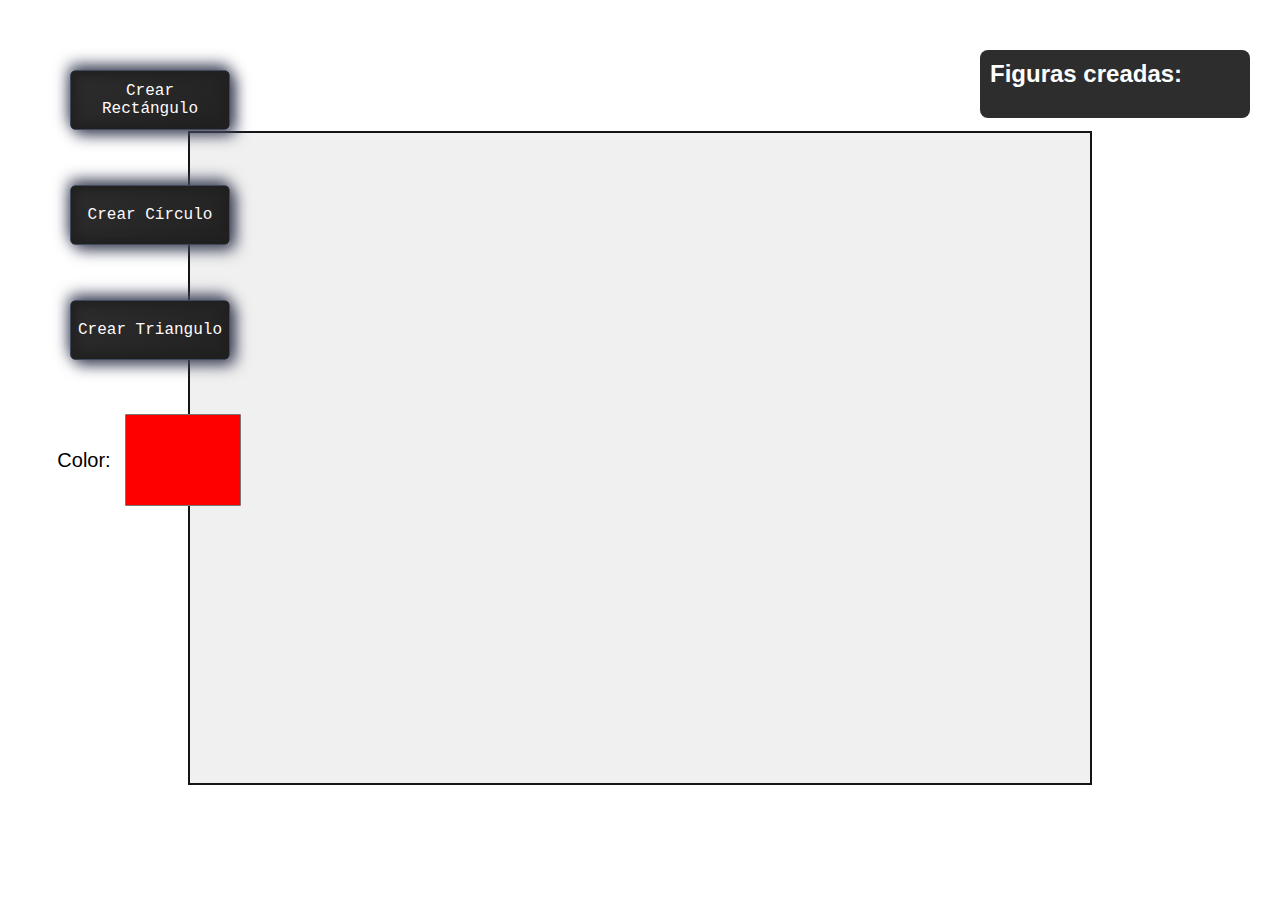
<file: Actividad-5/index.html>
<!DOCTYPE html>
<html lang="es">
<head>
  <meta charset="UTF-8" />
  <link rel="stylesheet" href="./css/button.css">
  <link rel="stylesheet" href="./css/style.css">
  <title>Figuras</title>
  
</head>
<body>

  <div class="botonera">
    <button id="btn-rectangulo">Crear Rectángulo</button>
    <button id="btn-circulo">Crear Círculo</button>
     <button id="btn-triangulo">Crear Triangulo</button>


    <div class="color-picker-container">
      <label for="colorPicker">Color:</label>
      <input type="color" id="colorPicker" value="#ff0000" />
    </div>
  </div>

  <div class="contenido">
    <canvas id="canvas" width="900" height="650"></canvas>
  </div>

  <div id="lista-figuras">
    <h2>Figuras creadas:</h2>
    <ul id="lista"></ul>
  </div>

  <script type="module">
    import { ControllerFigure } from "./ControllerFigure.js";

    const canvas = document.getElementById('canvas');
    const ctx = canvas.getContext('2d');

    const colorInput = document.getElementById('colorPicker');

    const controller = new ControllerFigure(ctx);

    document.getElementById('btn-rectangulo').addEventListener('click', () => {
      const color = colorInput.value;
      const figura = controller.rectangleData(color);
      controller.addFigure(figura);
      controller.selectFigure(controller.figures.length - 1);
      controller.listFigures();
    });

    document.getElementById('btn-circulo').addEventListener('click', () => {
      const color = colorInput.value;
      const figura = controller.circleData(color);
      controller.addFigure(figura);
      controller.selectFigure(controller.figures.length - 1);
      controller.listFigures();
    });

    document.getElementById('btn-triangulo').addEventListener('click', () => {
      const color = colorInput.value;
      const figura = controller.triangleData(color);
      controller.addFigure(figura);
      controller.selectFigure(controller.figures.length - 1);
      controller.listFigures();
    });

    document.getElementById("lista").addEventListener("click", (e) => {
      if (e.target.tagName === "LI") {
        const index = parseInt(e.target.dataset.index);
        controller.selectFigure(index);
      }
    });
  </script>
</body>
</html>
</file>
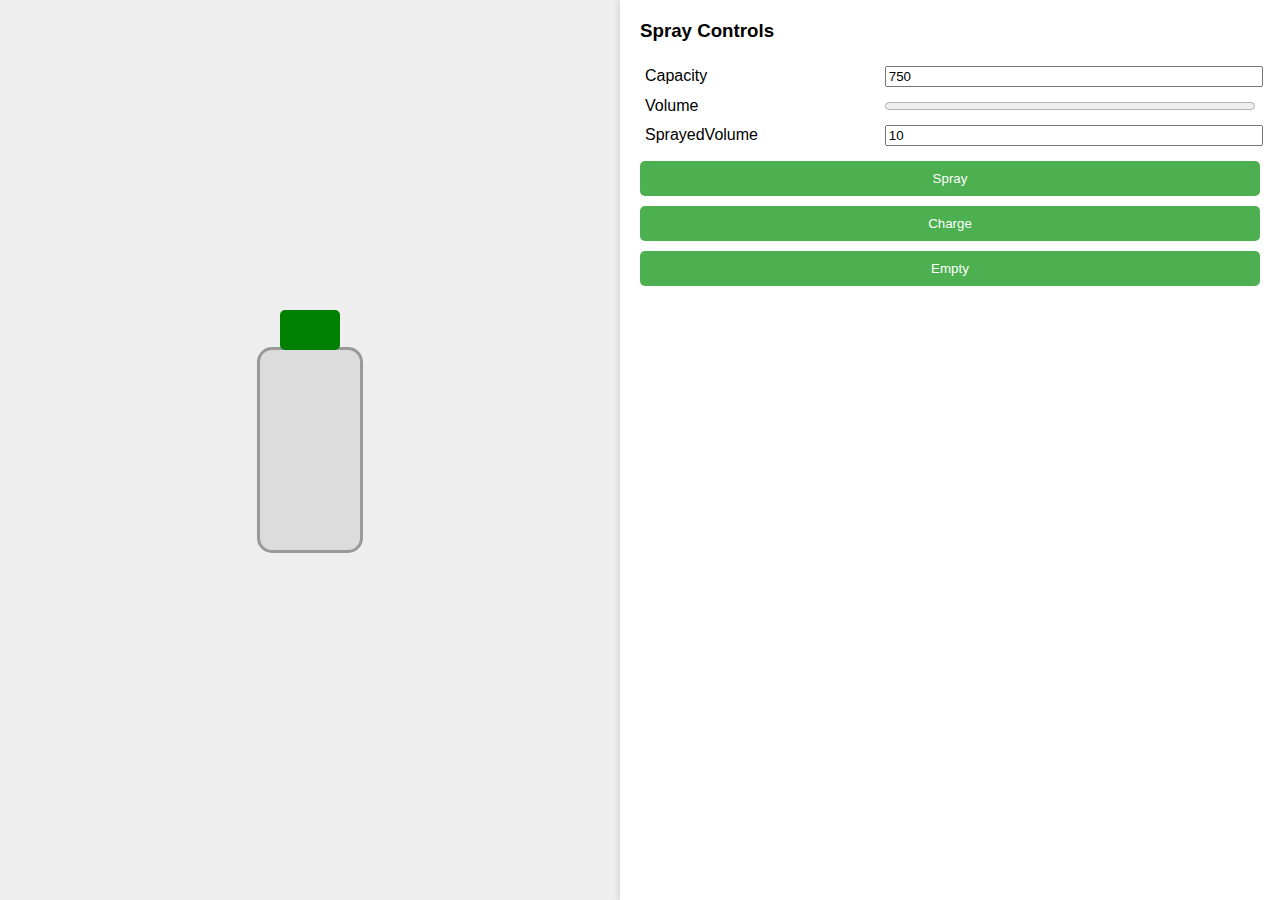
<file: Actividad-1/Rociador.html>
<!DOCTYPE html>
<html lang="en">
<head>
  <meta charset="UTF-8" />
  <title>Spray</title>
  <style>
    body {
      margin: 0;
      font-family: Arial, sans-serif;
      display: flex;
      height: 100vh;
      background-color: #eee;
    }

    .container {
      display: flex;
      flex-direction: row;
      width: 100%;
    }

    .spray-visual {
      flex: 1;
      display: flex;
      align-items: center;
      justify-content: center;
      position: relative;
    }

    .bottle {
      width: 100px;
      height: 200px;
      background-color: rgba(150, 150, 150, 0.2);
      border: 3px solid #999;
      border-radius: 15px;
      position: relative;
    }

    .nozzle {
      position: absolute;
      width: 60px;
      height: 40px;
      background-color: green;
      border-radius: 5px;
      top: -40px;
      left: 50%;
      transform: translateX(-50%);
    }

    .spray-line {
      position: absolute;
      width: 100px;
      height: 4px;
      background-color: lightblue;
      top: 20px;
      left: 100%;
      display: none;
    }

    .controls {
      flex: 1;
      background-color: white;
      padding: 20px;
      box-shadow: -2px 0 5px rgba(0, 0, 0, 0.1);
    }

    .controls h3 {
      margin-top: 0;
    }

    table {
      width: 100%;
      border-collapse: collapse;
    }

    td {
      padding: 5px;
    }

    input[type="text"] {
      width: 100%;
    }

    progress {
      width: 100%;
    }

    button {
      width: 100%;
      padding: 10px;
      margin-top: 10px;
      background-color: #4CAF50;
      color: white;
      border: none;
      border-radius: 5px;
      cursor: pointer;
    }

    button:hover {
      background-color: #45a049;
    }
  </style>
</head>
<body>
  <div class="container">
    <div class="spray-visual">
      <div class="bottle">
        <div class="nozzle">
          <div class="spray-line" id="sprayLine"></div>
        </div>
      </div>
    </div>

    <div class="controls">
      <h3>Spray Controls</h3>
      <table>
        <tr>
          <td>Capacity</td>
          <td><input id="capacity" type="text"></td>
        </tr>
        <tr>
          <td>Volume</td>
          <td><progress id="volume">0%</progress></td>
        </tr>
        <tr>
          <td>SprayedVolume</td>
          <td><input id="sprayedVolume" type="text"></td>
        </tr>
      </table>
      <button id="sprayBtn">Spray</button>
      <button id="chargeBtn">Charge</button>
      <button id="emptyBtn">Empty</button>
    </div>
  </div>

  <script>
    function getObjectProperties(sprayObject) {
      return {
        capacity: sprayObject.capacity,
        volume: sprayObject.volume,
        sprayedVolume: sprayObject.sprayedVolume
      };
    }

    function updateGUI(sprayDataObject) {
      let capacityInput = document.getElementById("capacity");
      let volumeInput = document.getElementById("volume");
      let sprayedInput = document.getElementById("sprayedVolume");

      capacityInput.value = sprayDataObject.capacity;
      volumeInput.max = sprayDataObject.capacity;
      volumeInput.value = sprayDataObject.volume;
      sprayedInput.value = sprayDataObject.sprayedVolume;
    }

    function initGUI(sprayObject) {
      const sprayBtn = document.getElementById('sprayBtn');
      const chargeBtn = document.getElementById('chargeBtn');
      const emptyBtn = document.getElementById('emptyBtn');
      const sprayLine = document.getElementById('sprayLine');

      sprayBtn.onclick = () => {
        sprayObject.spray();
        sprayLine.style.display = "block";
        setTimeout(() => {
          sprayLine.style.display = "none";
        }, 300);
        updateGUI(getObjectProperties(sprayObject));
      };

      chargeBtn.onclick = () => {
        let value = prompt('Ingrese cantidad en ML');
        sprayObject.charge(parseFloat(value));
        updateGUI(getObjectProperties(sprayObject));
      };

      emptyBtn.onclick = () => {
        sprayObject.empty();
        updateGUI(getObjectProperties(sprayObject));
      };

      updateGUI(getObjectProperties(sprayObject));
    }

    class Spray {
      constructor() {
        this._capacity = 750.0;
        this._volume = 0;
        this._sprayedVolume = 10.0;
      }

      get volume() {
        return this._volume;
      }

      set volume(value) {
        if (value <= this._capacity && value >= 0) {
          this._volume = value;
        } else {
          console.log('Volume cannot be more than ' + this._capacity + ' or less than 0');
        }
      }

      get sprayedVolume() {
        return this._sprayedVolume;
      }

      get capacity() {
        return this._capacity;
      }

      charge(value) {
        if (value >= 0) {
          this._volume = Math.min(this._volume + value, this._capacity);
        } else {
          console.log('Value must be greater than 0');
        }
      }

      spray() {
        if (this._volume > 0) {
          if (this._volume >= this._sprayedVolume) {
            this._volume -= this._sprayedVolume;
          } else {
            this._volume = 0;
          }
        } else {
          console.log('Spray is empty');
        }
      }

      empty() {
        this._volume = 0;
      }
    }

    function main() {
      const sprayObject = new Spray();
      initGUI(sprayObject);
    }

    window.onload = main;
  </script>
</body>
</html>
</file>
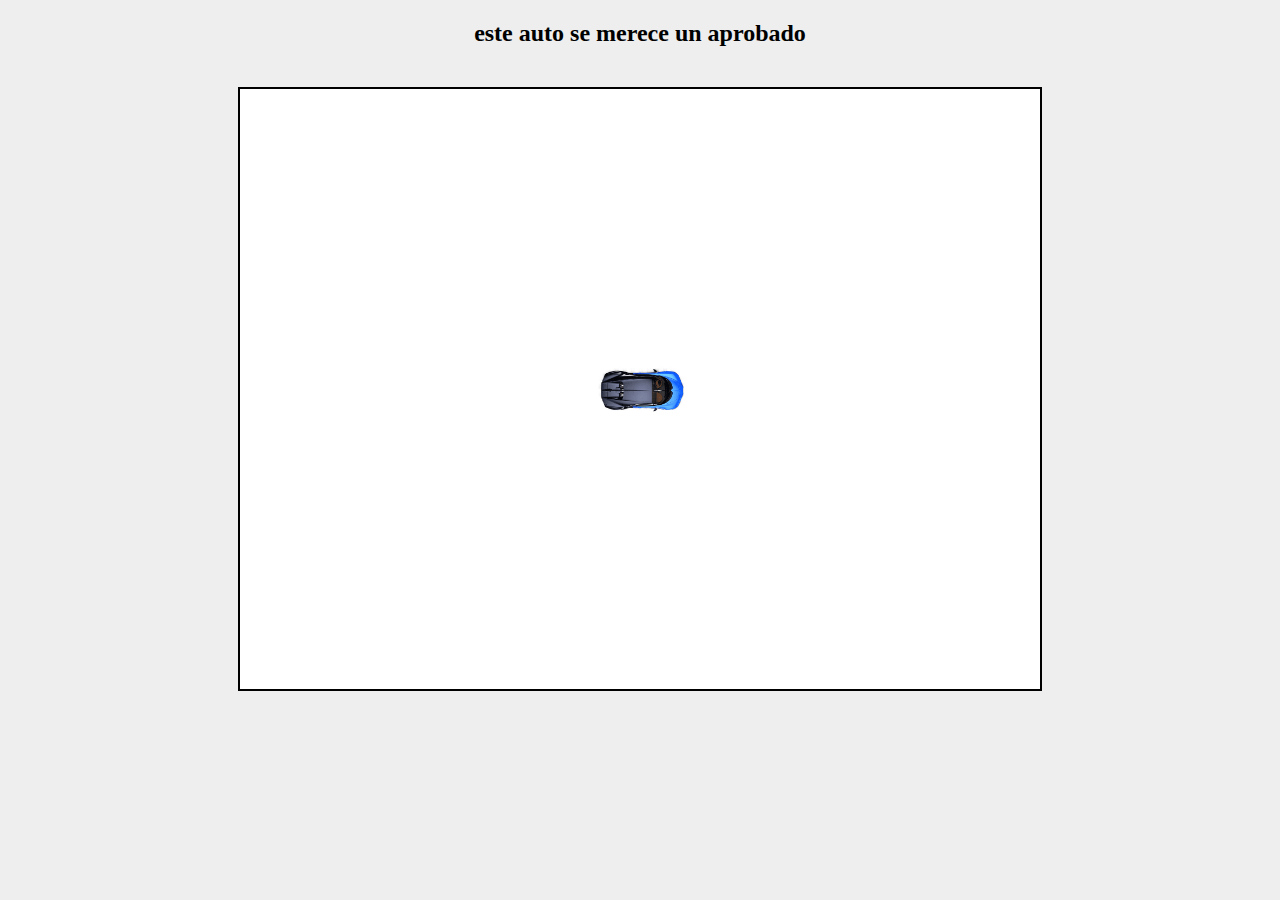
<file: Actividad-4/CarBlue.html>
<!DOCTYPE html>
<html lang="es">
<head>
  <meta charset="UTF-8">
  <title>Auto Azul en Canvas</title>
  <style>
    body {
      text-align: center;
      background-color: #eee;
    }

    canvas {
      border: 2px solid black;
      background-color: white;
      margin-top: 20px;
    }
  </style>
</head>
<body>
  <h2>este auto se merece un aprobado</h2>
  <canvas id="c" width="800" height="600"></canvas>

  <script>
    class Car {
      constructor(x, y, width, height, imageSrc) {
        this.x = x;
        this.y = y;
        this.width = width;
        this.height = height;
        this.angle = 0;
        this.image = new Image();
        this.image.src = imageSrc;
      }

      draw(ctx) {
  if (!this.image.complete) return;
  ctx.save();
  ctx.translate(this.x, this.y);
  ctx.rotate(this.angle);

  ctx.fillStyle = "white";
  ctx.fillRect(-this.width / 2, -this.height / 2, this.width, this.height);

  ctx.drawImage(this.image, -this.width / 2, -this.height / 2, this.width, this.height);
  ctx.restore();
}


      moveForward(dist) {
        this.x += Math.cos(this.angle) * dist;
        this.y += Math.sin(this.angle) * dist;
      }

      moveBackward(dist) {
        this.x -= Math.cos(this.angle) * dist;
        this.y -= Math.sin(this.angle) * dist;
      }

      rotate(delta) {
        this.angle += delta;
      }
    }

    class CarController {
      constructor(car, canvas, ctx) {
        this.car = car;
        this.canvas = canvas;
        this.ctx = ctx;

        window.addEventListener('keydown', this.handleKey.bind(this));
        this.draw();
      }

      handleKey(event) {
        const step = 15;
        const rotation = Math.PI / 32;

        switch (event.key) {
          case "ArrowUp":
            this.car.moveForward(step);
            break;
          case "ArrowDown":
            this.car.moveBackward(step);
            break;
          case "ArrowLeft":
            this.car.rotate(-rotation);
            break;
          case "ArrowRight":
            this.car.rotate(rotation);
            break;
        }

        this.draw();
      }

      draw() {
        this.ctx.clearRect(0, 0, this.canvas.width, this.canvas.height);
        this.car.draw(this.ctx);
      }
    }

    window.onload = function () {
      const canvas = document.getElementById('c');
      const ctx = canvas.getContext('2d');

      const carImagePath = 'CarBlue.png';
      const car = new Car(canvas.width / 2, canvas.height / 2, 100, 50, carImagePath);

      car.image.onload = () => {
        new CarController(car, canvas, ctx);
      };
    };
  </script>
</body>
</html>
</file>
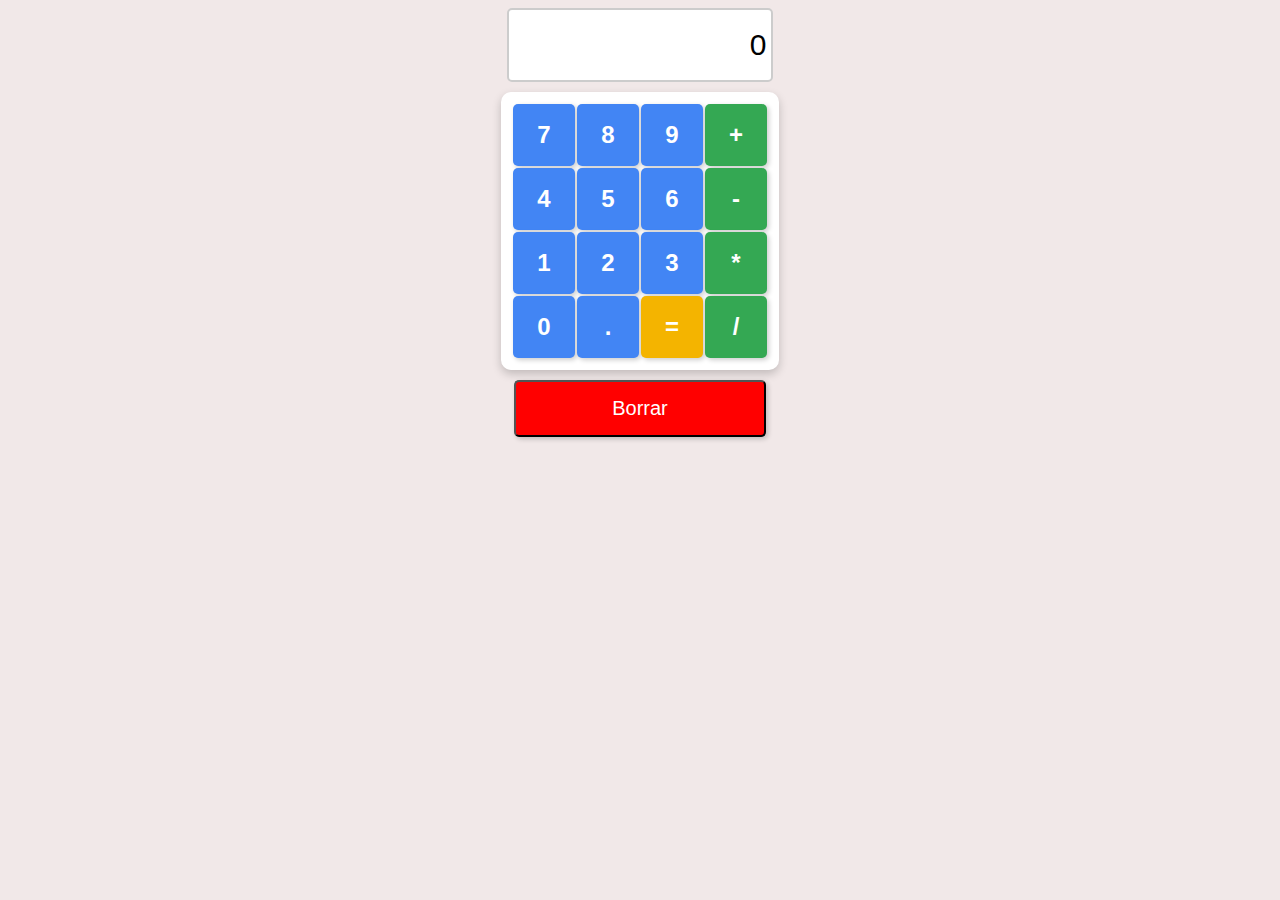
<file: diagnostico/Actividad-1.html>
<!DOCTYPE html>
<html lang="es">

<head>
<meta charset="utf-8" />
<title>Calculadora Diagnostico</title>
<style>
 
 body {
   
        text-align: center;
        font-family: Arial, sans-serif;
        background-color: #f1e8e8;
    }

  
    table {
        margin: auto;
        background-color: #ffffff;
        padding: 10px;
        border-radius: 10px;
        box-shadow: 0px 4px 10px rgba(0, 0, 0, 0.2);
    }

   
    .pantalla {
        width: 20%;
        height: 60px;
        font-size: 30px;
        text-align: right;
        padding: 5px;
        margin-bottom: 10px;
        border: 2px solid #ccc;
        border-radius: 5px;
        background-color: white;
    }

    
    td {
        width: 60px;
        height: 60px;
        text-align: center;
        font-size: 24px;
        font-weight: bold;
        cursor: pointer;
        border-radius: 5px;
        user-select: none;
        border: none;
        box-shadow: 2px 2px 5px rgba(0, 0, 0, 0.2);
    }

    
    td:not(:last-child) {
        background-color: #4285F4;
        color: white;
    }


    td:last-child {
        background-color: #34A853;
        color: white;
    }

   
    tr:last-child td:nth-child(3) {
    background-color: #F4B400;
    color: white;
}

   
    .borrar {
        width: 20%;
        background-color: red;
        color: white;
        font-size: 20px;
        padding: 15px;
        border-radius: 5px;
        cursor: pointer;
        margin-top: 10px;
        box-shadow: 2px 2px 5px rgba(0, 0, 0, 0.2);
    }

   
    td:hover,
    .borrar:hover {
        opacity: 0.8;
    }

    
</style>
</head>

<body>

 <input type="text" class="pantalla" value="0" readonly>

 <table>   
  <tr>  <td>7</td> <td>8</td> <td>9</td> <td>+</td>  </tr>
  <tr>  <td>4</td> <td>5</td> <td>6</td> <td>-</td>  </tr>
  <tr>  <td>1</td> <td>2</td> <td>3</td> <td>*</td>  </tr>
  <tr>  <td>0</td> <td>.</td> <td>=</td> <td>/</td>  </tr>
 </table>
   
 <button class="borrar">Borrar</button>

</body>

<script>

const pantalla = document.querySelector('.pantalla');
    const botones = document.querySelectorAll('td');
    const botonBorrar = document.querySelector('.borrar');

    let operacion = "";

    
    botones.forEach(boton => {
        boton.addEventListener('click', () => {
            const valor = boton.textContent;

            if (valor === '=') {
                try {
                    operacion = eval(operacion); 
                    pantalla.value = operacion;
                } catch {
                    pantalla.value = 'Error';
                }
            } else {
                operacion += valor;
                pantalla.value = operacion;
            }
        });
    });

   
    botonBorrar.addEventListener('click', () => {
        operacion = "";
        pantalla.value = "0";
    });

</script>

</html>
</file>
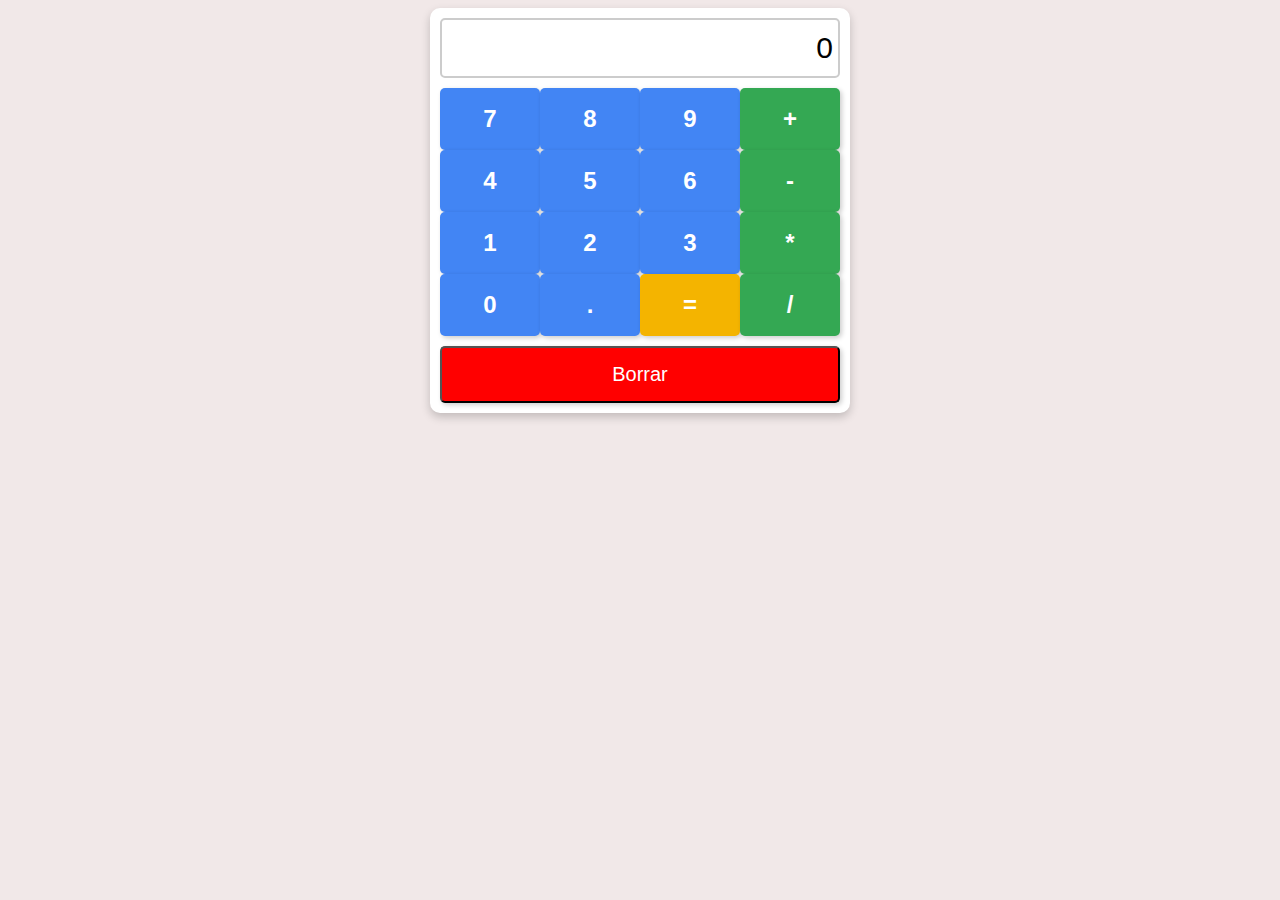
<file: diagnostico/Actividad-3.html>
<!DOCTYPE html>
<html lang="es">

<head>
    <meta charset="utf-8" />
    <title>Calculadora</title>
    <style>
        body {
            text-align: center;
            font-family: Arial, sans-serif;
            background-color: #f1e8e8;
        }

        .contenedor {
            display: inline-block;
            background-color: #ffffff;
            padding: 10px;
            border-radius: 10px;
            box-shadow: 0px 4px 10px rgba(0, 0, 0, 0.2);
        }

        .pantalla {
            width: 100%;
            height: 60px;
            font-size: 30px;
            text-align: right;
            padding: 5px;
            margin-bottom: 10px;
            border: 2px solid #ccc;
            border-radius: 5px;
            background-color: white;
            box-sizing: border-box;
        }

        table {
            width: 100%;
            border-collapse: collapse;
        }

        td {
            width: 25%;
            height: 60px;
            text-align: center;
            font-size: 24px;
            font-weight: bold;
            cursor: pointer;
            border-radius: 5px;
            user-select: none;
            border: none;
            box-shadow: 2px 2px 5px rgba(0, 0, 0, 0.2);
        }

        td:not(:last-child) {
            background-color: #4285F4;
            color: white;
        }

        td:last-child {
            background-color: #34A853;
            color: white;
        }

        tr:last-child td:nth-child(3) {
            background-color: #F4B400;
            color: white;
        }

        .borrar {
            width: 100%;
            background-color: red;
            color: white;
            font-size: 20px;
            padding: 15px;
            border-radius: 5px;
            cursor: pointer;
            margin-top: 10px;
            box-shadow: 2px 2px 5px rgba(0, 0, 0, 0.2);
            box-sizing: border-box;
        }

        td:hover,
        .borrar:hover {
            opacity: 0.8;
        }
    </style>
</head>

<body>

    <div class="contenedor">
        <input type="text" id="pantalla" class="pantalla" value="0" readonly>

        <table>
            <tr>
                <td id="btn7" onclick="onButton7Click()">7</td> 
                <td id="btn8" onclick="onButton8Click()">8</td> 
                <td id="btn9" onclick="onButton9Click()">9</td> 
                <td id="btnSuma" onclick="onButtonSumaClick()">+</td>
            </tr>
            <tr>
                <td id="btn4" onclick="onButton4Click()">4</td> 
                <td id="btn5" onclick="onButton5Click()">5</td> 
                <td id="btn6" onclick="onButton6Click()">6</td> 
                <td id="btnResta" onclick="onButtonRestaClick()">-</td>
            </tr>
            <tr>
                <td id="btn1" onclick="onButton1Click()">1</td> 
                <td id="btn2" onclick="onButton2Click()">2</td> 
                <td id="btn3" onclick="onButton3Click()">3</td> 
                <td id="btnMultiplicacion" onclick="onButtonMultiplicacionClick()">*</td>
            </tr>
            <tr>
                <td id="btn0" onclick="onButton0Click()">0</td> 
                <td id="btnPunto" onclick="onButtonPuntoClick()">.</td> 
                <td id="btnIgual" onclick="onButtonIgualClick()">=</td> 
                <td id="btnDivision" onclick="onButtonDivisionClick()">/</td>
            </tr>
        </table>

        <button id="btnBorrar" class="borrar" onclick="onButtonBorrarClick()">Borrar</button>
    </div>

</body>

<script>
    let pantalla = document.getElementById('pantalla');
    let operacion = "";

    function onButton7Click() { operacion += "7"; pantalla.value = operacion; }
    function onButton8Click() { operacion += "8"; pantalla.value = operacion; }
    function onButton9Click() { operacion += "9"; pantalla.value = operacion; }
    function onButton4Click() { operacion += "4"; pantalla.value = operacion; }
    function onButton5Click() { operacion += "5"; pantalla.value = operacion; }
    function onButton6Click() { operacion += "6"; pantalla.value = operacion; }
    function onButton1Click() { operacion += "1"; pantalla.value = operacion; }
    function onButton2Click() { operacion += "2"; pantalla.value = operacion; }
    function onButton3Click() { operacion += "3"; pantalla.value = operacion; }
    function onButton0Click() { operacion += "0"; pantalla.value = operacion; }
    function onButtonPuntoClick() { operacion += "."; pantalla.value = operacion; }

    function onButtonSumaClick() { operacion += "+"; pantalla.value = operacion; }
    function onButtonRestaClick() { operacion += "-"; pantalla.value = operacion; }
    function onButtonMultiplicacionClick() { operacion += "*"; pantalla.value = operacion; }
    function onButtonDivisionClick() { operacion += "/"; pantalla.value = operacion; }

    function onButtonIgualClick() {
        try {
            operacion = eval(operacion);
            pantalla.value = operacion;
        } catch {
            pantalla.value = "Error";
        }
    }

    function onButtonBorrarClick() {
        operacion = "";
        pantalla.value = "0";
    }
</script>

</html>
</file>
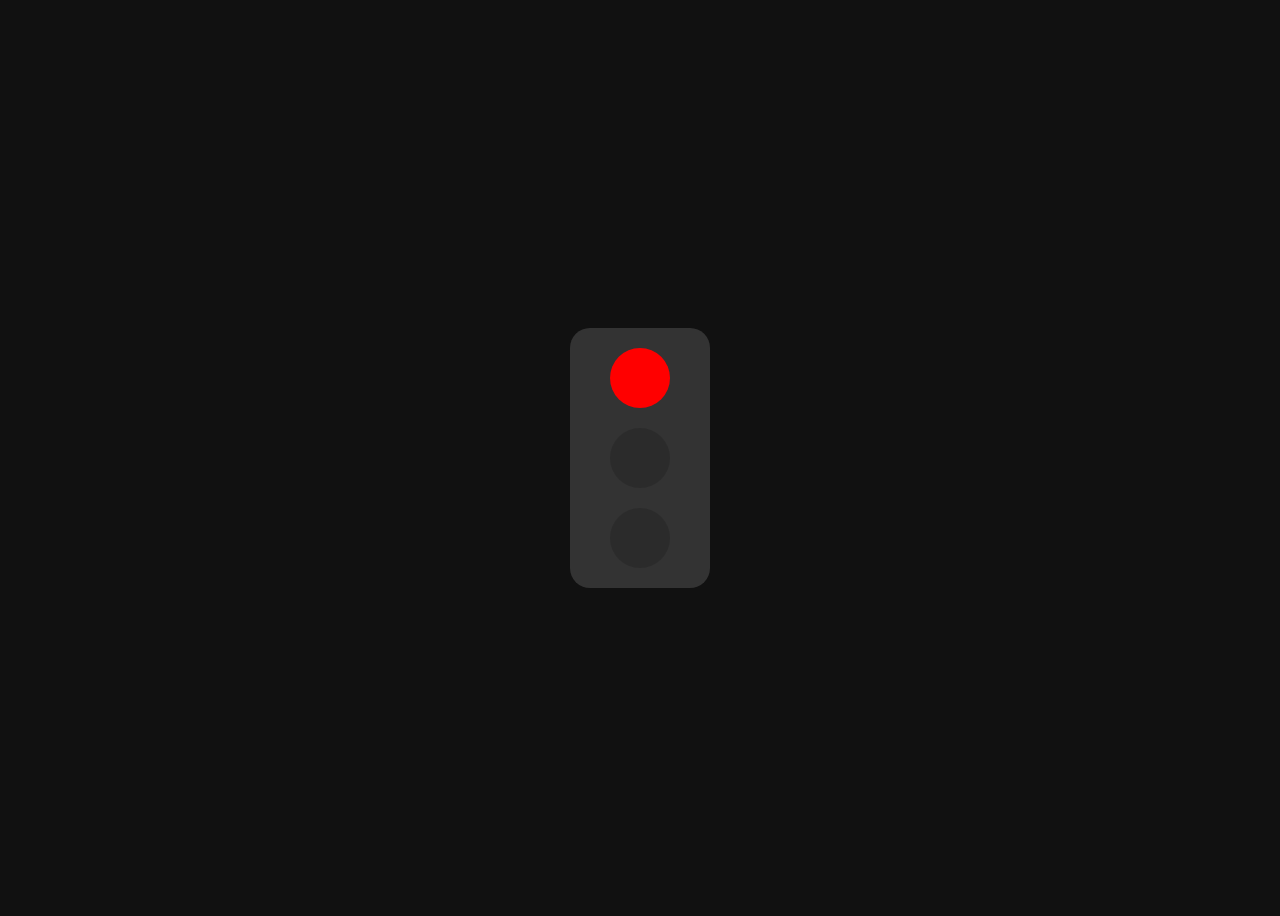
<file: Actividad-2/Semaforo/Semaforo.html>
<!DOCTYPE html>
<html lang="es">
<head>
  <meta charset="UTF-8">
  <title>Semáforo</title>
  <style>
    body {
      display: flex;
      justify-content: center;
      align-items: center;
      height: 100vh;
      background-color: #111;
    }

    .semaforo {
      width: 100px;
      background-color: #333;
      border-radius: 20px;
      padding: 20px;
      display: flex;
      flex-direction: column;
      gap: 20px;
    }

    .luz {
      width: 60px;
      height: 60px;
      margin: 0 auto;
      border-radius: 50%;
      background-color: #111;
      opacity: 0.2;
      transition: opacity 0.3s ease;
    }

    .rojo.activo { background-color: red; opacity: 1; }
    .amarillo.activo { background-color: yellow; opacity: 1; }
    .verde.activo { background-color: green; opacity: 1; }
  </style>
</head>
<body>

  <div class="semaforo">
    <div class="luz rojo" id="rojo"></div>
    <div class="luz amarillo" id="amarillo"></div>
    <div class="luz verde" id="verde"></div>
  </div>

  <script>
    let color = "rojo";
    let activo = true;
    let tiempo = 0;

    const luces = {
      rojo: document.getElementById("rojo"),
      amarillo: document.getElementById("amarillo"),
      verde: document.getElementById("verde")
    };

    function cambiarColor() {
      if (!activo) return;

      if (color === "rojo") {
        color = "amarillo";
        tiempo = 5000;
      } else if (color === "amarillo") {
        color = "verde";
        tiempo = 2000;
      } else {
        color = "rojo";
        tiempo = 4000;
      }

      actualizarSemaforo();
    }

    function actualizarSemaforo() {
      for (let c in luces) {
        luces[c].classList.remove("activo");
      }
      luces[color].classList.add("activo");

      setTimeout(cambiarColor, tiempo);
    }

    function mostrarEstado() {
      return { color, activo };
    }

    function reiniciar() {
      color = "rojo";
      tiempo = 4000;
      actualizarSemaforo();
    }

  
    reiniciar();
  </script>
</body>
</html>
</file>
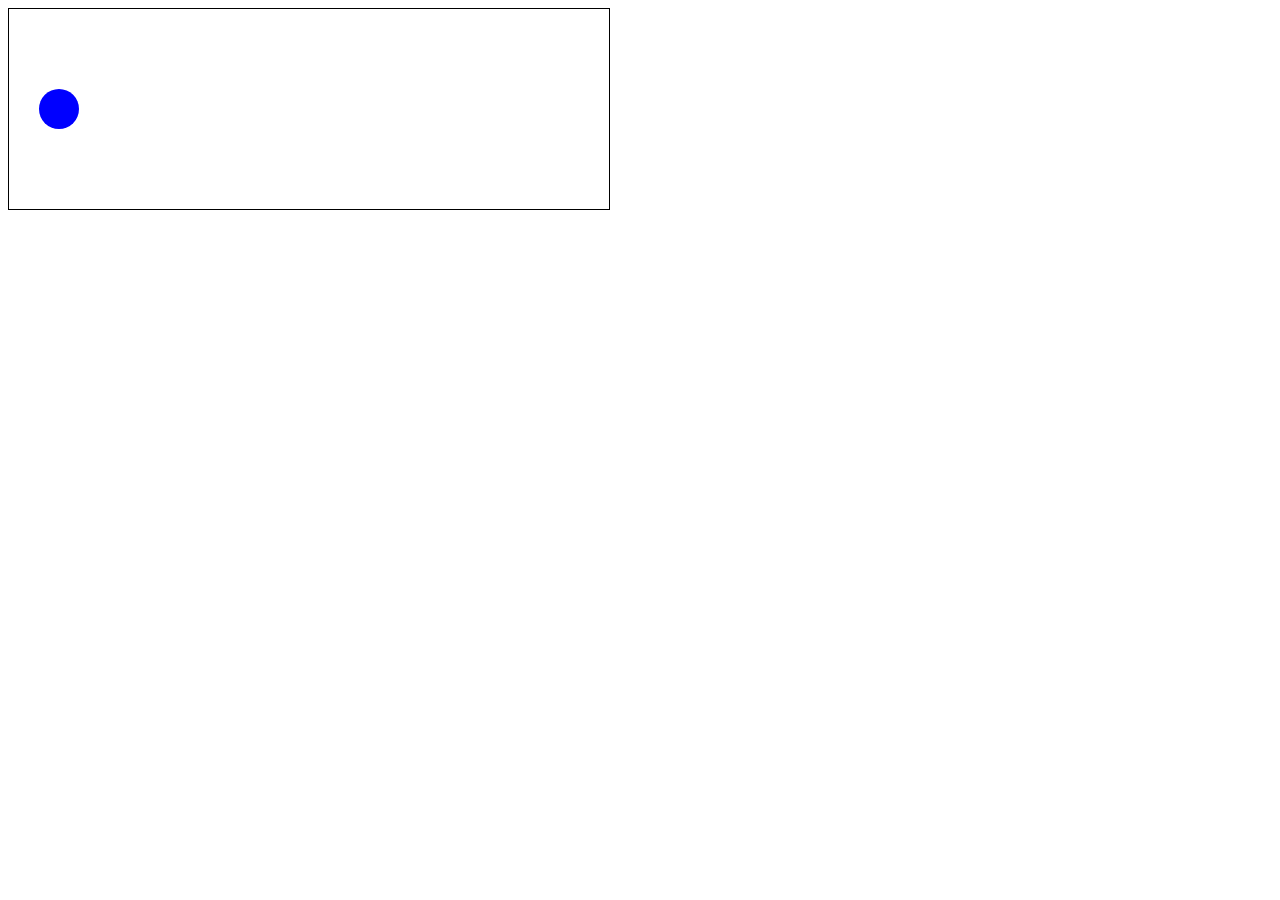
<file: poo/actividad-3/circulo.html>
<!DOCTYPE html>
<html>
<head>
  <meta charset="UTF-8">
  <title>Círculo en Movimiento</title>
  <style>
    canvas {
      border: 1px solid black;
    }
  </style>
</head>
<body>

<canvas id="canvas" width="600" height="200"></canvas>

<script>
  let velocidad = 0; 
  let x = 50;
  let canvas, context;

  function mover() {
    x += velocidad;
    if (x > canvas.width) x = 0;
    draw();
  }

  function draw() {
    context.clearRect(0, 0, canvas.width, canvas.height);
    context.beginPath();
    context.arc(x, 100, 20, 0, Math.PI * 2);
    context.fillStyle = "blue";
    context.fill();
  }

  window.onload = () => {
    canvas = document.getElementById("canvas");
    context = canvas.getContext("2d");

    setInterval(mover, 30);
  };

  window.addEventListener("message", (event) => {
    const data = event.data;
    if (data && data.type === "circulo_control") {
      const estado = data.estado;

      if (estado === "rojo") {
        velocidad = 0;
      } else if (estado === "amarillo") {
        velocidad = 1;
      } else if (estado === "verde") {
        velocidad = 4;
      }
    }
  });
</script>

</body>
</html>
</file>
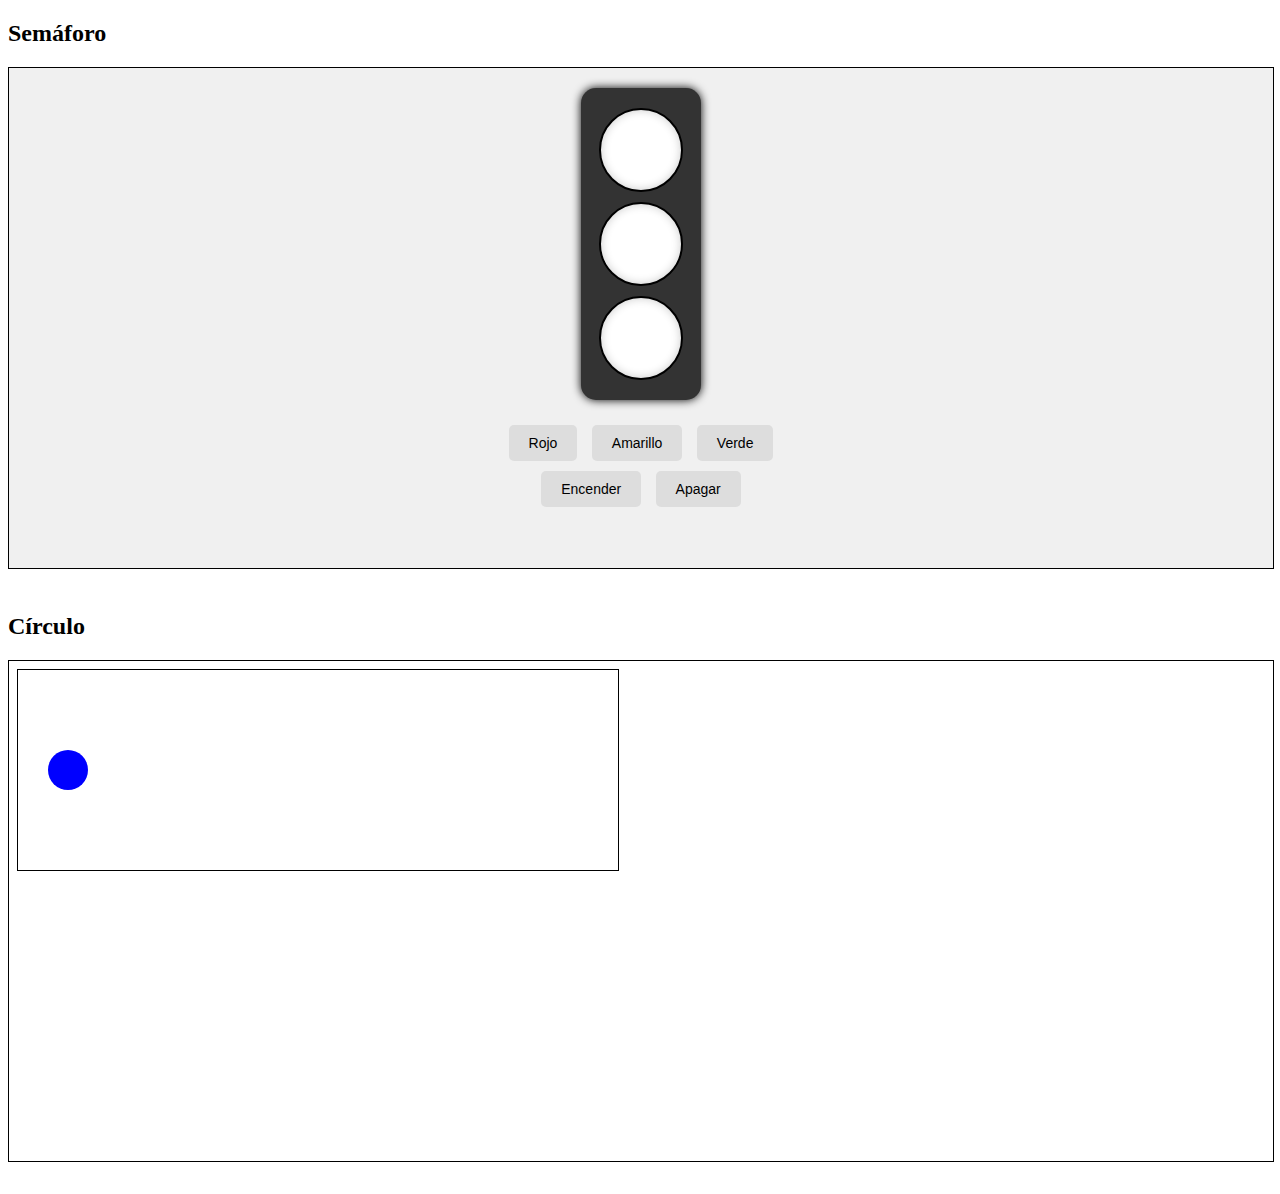
<file: poo/actividad-3/controlador.html>
<!DOCTYPE html>
<html>
<head>
  <meta charset="UTF-8">
  <title>Controlador - Semáforo y Círculo</title>
  <style>
    iframe {
      width: 100%;
      height: 500px;
      border: 1px solid black;
      margin-bottom: 20px;
    }
  </style>
</head>
<body>

<h2>Semáforo</h2>
<iframe id="semaforoFrame" src="semaforo-ref3.html"></iframe>

<h2>Círculo</h2>
<iframe id="circuloFrame" src="circulo.html"></iframe>

<script>
window.onload = () => {
    const semaforoFrame = document.getElementById("semaforoFrame").contentWindow;
    const circuloFrame = document.getElementById("circuloFrame").contentWindow;

    window.addEventListener("message", (event) => {
        const estado = event.data;
        if (estado && estado.type === "semaforo_estado") {
            circuloFrame.postMessage({ type: "circulo_control", estado: estado.color }, "*");
        }
    });
};
</script>

</body>
</html>
</file>
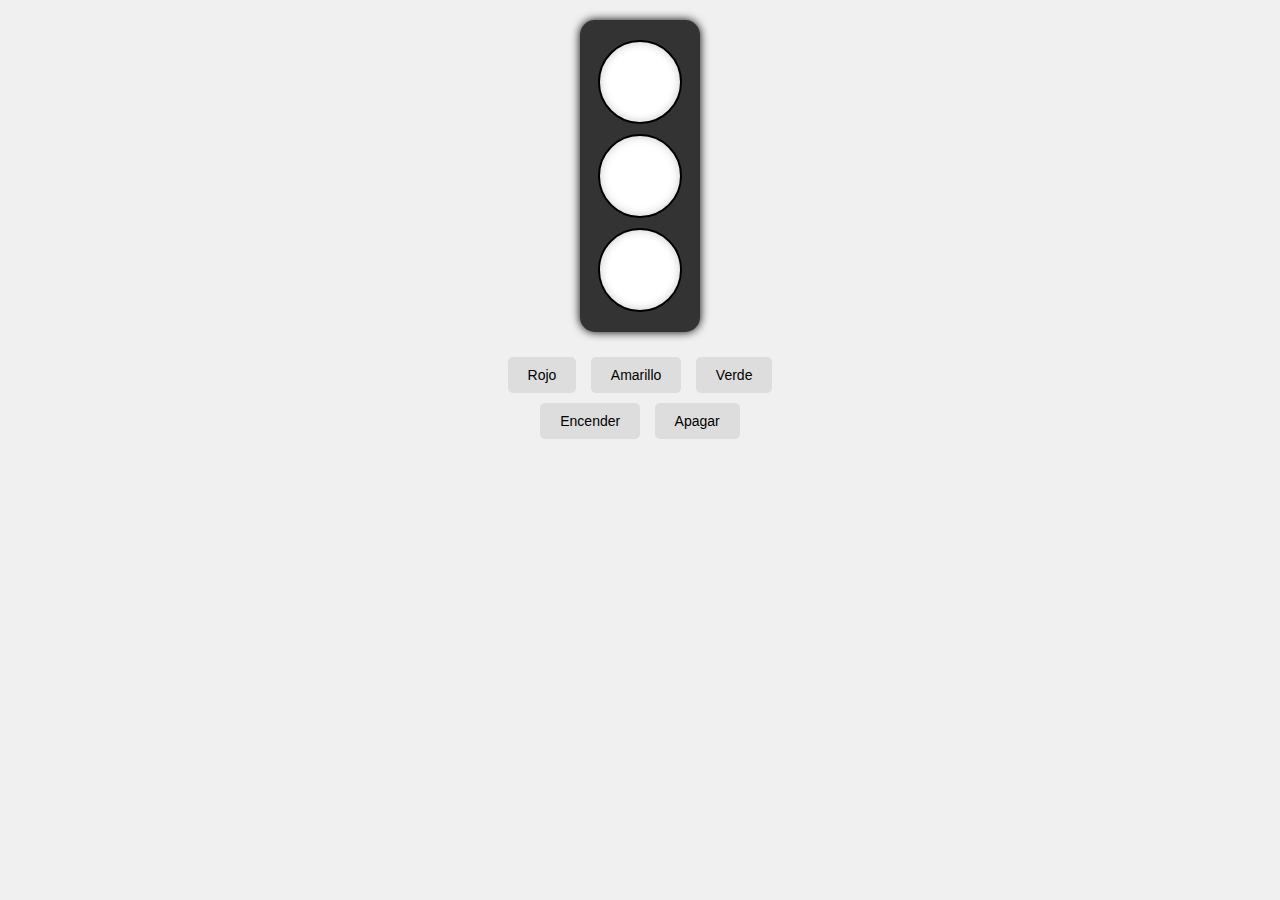
<file: poo/actividad-3/semaforo-ref3.html>
<!DOCTYPE html>
<html lang="en">
<head>
  <meta charset="utf-8" />
  <title>Semáforo</title>
  <style>
    body {
      font-family: Arial, sans-serif;
      text-align: center;
      background-color: #f0f0f0;
      margin: 20px;
    }

    #semaforo {
      width: 100px;
      margin: 0 auto 20px auto;
      padding: 10px;
      background-color: #333;
      border-radius: 15px;
      box-shadow: 0 0 10px #000;
    }

    .luz-circulo {
      width: 80px;
      height: 80px;
      border-radius: 50%;
      border: 2px solid black;
      margin: 10px auto;
      background-color: white;
      box-shadow: inset 0 0 10px #00000033;
      transition: background-color 0.3s ease;
    }

    .luzroja {
      background-color: red;
    }

    .luzamarilla {
      background-color: yellow;
    }

    .luzverde {
      background-color: green;
    }

    .luzapagada {
      background-color: white;
    }

    button {
      margin: 5px;
      padding: 10px 20px;
      font-size: 14px;
      border: none;
      border-radius: 5px;
      cursor: pointer;
      background-color: #ddd;
      transition: background-color 0.3s ease;
    }

    button:hover {
      background-color: #bbb;
    }

    .activo {
      font-weight: bold;
      color: white;
    }
  </style>
</head>

<body>

  <div id="semaforo">
    <div id="luz-roja" class="luz-circulo luzapagada"></div>
    <div id="luz-amarilla" class="luz-circulo luzapagada"></div>
    <div id="luz-verde" class="luz-circulo luzapagada"></div>
  </div>

  <div>
    <button id="red">Rojo</button>
    <button id="yellow">Amarillo</button>
    <button id="green">Verde</button>
    <br />
    <button id="on">Encender</button>
    <button id="off">Apagar</button>
  </div>

  <script>
    class SemaphoreView {
      constructor(model) {
        this._model = model;
        this._model.addEventListener('changed', () => this.updateView());
        this.updateView();
      }

      updateView() {
        let state = this._model.getModelState();

        document.getElementById('red').classList.remove('activo');
        document.getElementById('yellow').classList.remove('activo');
        document.getElementById('green').classList.remove('activo');

        document.getElementById('luz-roja').className = 'luz-circulo luzapagada';
        document.getElementById('luz-amarilla').className = 'luz-circulo luzapagada';
        document.getElementById('luz-verde').className = 'luz-circulo luzapagada';

        if (state.red) {
          document.getElementById('red').classList.add('activo');
          document.getElementById('luz-roja').className = 'luz-circulo luzroja';
        }
        if (state.yellow) {
          document.getElementById('yellow').classList.add('activo');
          document.getElementById('luz-amarilla').className = 'luz-circulo luzamarilla';
        }
        if (state.green) {
          document.getElementById('green').classList.add('activo');
          document.getElementById('luz-verde').className = 'luz-circulo luzverde';
        }

        let color = state.red ? "rojo" : state.yellow ? "amarillo" : state.green ? "verde" : "apagado";
        window.parent.postMessage({ type: "semaforo_estado", color: color }, "*");
      }
    }

    class SemaphoreModel extends EventTarget {
      constructor() {
        super();
        this.timer = 0;
        this.redTime = 4;
        this.transitionTime = 1;
        this.greenTime = 4;

        this.redLightState = false;
        this.yellowLightState = false;
        this.greenLightState = false;

        this.isRunning = false;
        this._boundHandler = this.onTickEventHandler.bind(this);

        this.setShutdownState();
      }

      getModelState() {
        return {
          red: this.redLightState,
          yellow: this.yellowLightState,
          green: this.greenLightState
        };
      }

      setShutdownState() {
        this.redLightState = false;
        this.yellowLightState = false;
        this.greenLightState = false;
        this.dispatchEvent(new CustomEvent('changed'));
      }

      setRedToGreenTransitionState() {
        this.redLightState = true;
        this.yellowLightState = true;
        this.greenLightState = false;
        this.dispatchEvent(new CustomEvent('changed'));
      }

      setGreenLightState() {
        this.redLightState = false;
        this.yellowLightState = false;
        this.greenLightState = true;
        this.dispatchEvent(new CustomEvent('changed'));
      }

      setRedLightState() {
        this.redLightState = true;
        this.yellowLightState = false;
        this.greenLightState = false;
        this.dispatchEvent(new CustomEvent('changed'));
      }

      setGreenToRedTransitionState() {
        this.redLightState = false;
        this.yellowLightState = true;
        this.greenLightState = true;
        this.dispatchEvent(new CustomEvent('changed'));
      }

      onTickEventHandler(event) {
        this.timer++;

        if (this.timer >= 0 && this.timer < this.redTime) {
          this.setRedLightState();
        } else if (this.timer < this.redTime + this.transitionTime) {
          this.setRedToGreenTransitionState();
        } else if (this.timer < this.redTime + this.transitionTime + this.greenTime) {
          this.setGreenLightState();
        } else if (this.timer <= this.redTime + 2 * this.transitionTime + this.greenTime) {
          this.setGreenToRedTransitionState();
        }

        if (this.timer > this.redTime + 2 * this.transitionTime + this.greenTime) {
          this.timer = 0;
        }
      }

      run() {
        if (!this.isRunning) {
          this.worker = new Worker("timer.js");
          this.worker.addEventListener('message', this._boundHandler);
          this.isRunning = true;
        }
      }

      shutdown() {
        if (this.isRunning) {
          this.worker.removeEventListener('message', this._boundHandler);
          this.worker.terminate();
          this.setShutdownState();
          this.isRunning = false;
        }
      }
    }

    function main() {
      let semaphore = new SemaphoreModel();
      let view = new SemaphoreView(semaphore);

      document.getElementById('on').onclick = () => semaphore.run();
      document.getElementById('off').onclick = () => semaphore.shutdown();
    }

    window.onload = main;
  </script>
</body>
</html>
</file>
<file: Actividad-5/css/button.css>
/* From Uiverse.io by Kabak */ 
button {
  height: 60px;
  margin: 20px;
  width: 160px;
  background: #333;
  -webkit-box-pack: center;
  -ms-flex-pack: center;
  justify-content: center;
  cursor: pointer;
  -webkit-box-align: center;
  -ms-flex-align: center;
  align-items: center;
  font-family: Consolas, Courier New, monospace;
  border: solid #404c5d 1px;
  font-size: 16px;
  color: rgb(255, 251, 251);
  -webkit-transition: 500ms;
  transition: 500ms;
  border-radius: 5px;
  background: linear-gradient(145deg, #2e2d2d, #212121);
  -webkit-box-shadow: -1px -5px 15px #41465b, 5px 5px 15px #41465b,
    inset 5px 5px 10px #212121, inset -5px -5px 10px #212121;
  box-shadow: -1px -5px 15px #41465b, 5px 5px 15px #41465b,
    inset 5px 5px 10px #212121, inset -5px -5px 10px #212121;
}

.botonera {
  display: flex;        
  flex-direction: column; 
  align-items: center; 
  position: absolute;
      top: 50px;       
      left: 30px;     
}



button:hover {
  -webkit-box-shadow: 1px 1px 13px #20232e, -1px -1px 13px #545b78;
  box-shadow: 1px 1px 13px #20232e, -1px -1px 13px #545b78;
  color: #d6d6d6;
  -webkit-transition: 500ms;
  transition: 500ms;
}

button:active {
  -webkit-box-shadow: 1px 1px 13px #20232e, -1px -1px 33px #545b78;
  box-shadow: 1px 1px 13px #20232e, -1px -1px 33px #545b78;
  color: #d6d6d6;
  -webkit-transition: 100ms;
  transition: 100ms;
}
</file>
<file: Actividad-5/css/style.css>
canvas {
  border: 2px solid rgb(21, 21, 24);
  background: #f0f0f0;
}

.contenido {
  display: flex;
  justify-content: center;
  align-items: center;
  height: 100vh;
}

.botonera {
  display: flex;
  align-items: center;
  gap: 15px;
  margin-bottom: 15px;
  padding-left: 20px;
}

.color-picker-container {
  margin-top: 15px;
  display: flex;
  align-items: center;
  gap: 12px;
  font-family: sans-serif;
  font-size: 20px;
  color: rgb(0, 0, 0);
}

.color-picker-container input[type="color"] {
  width: 120px;
  height: 100px;
  border: none;
  border-radius: 12px;
  cursor: pointer;
  padding: 0;
  background: none;
}

#lista-figuras {
  position: absolute;
  top: 50px;
  right: 30px;
  width: 250px;
  color: white;
  font-family: sans-serif;
  background-color: rgba(0, 0, 0, 0.822);
  padding: 10px;
  border-radius: 8px;
  max-height: 600px;
  overflow-y: auto;
}

#lista-figuras h2 {
  margin-top: 0;
}

#lista-figuras ul {
  padding-left: 20px;
}

#lista-figuras li {
  margin-bottom: 5px;
  cursor: pointer;
}

#lista-figuras li:hover {
  background-color: #444;
}
</file>
